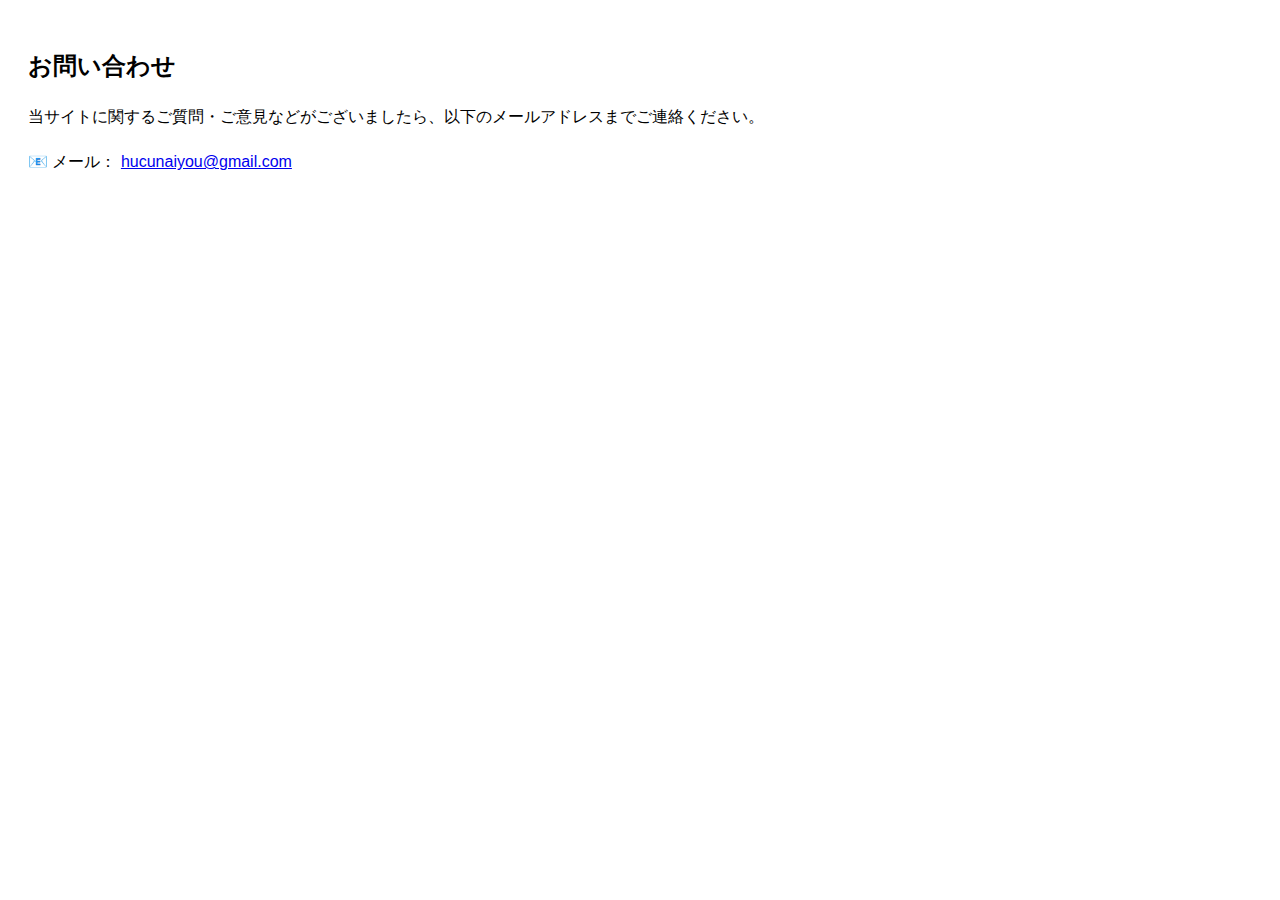
<file: contact.html>
<!DOCTYPE html>
<html lang="ja">
<head>
<meta charset="UTF-8">
<title>お問い合わせ</title>
<style>
body { font-family: sans-serif; padding: 20px; line-height: 1.8; }
h1 { font-size: 24px; }
</style>
</head>
<body>

<h1>お問い合わせ</h1>

<p>当サイトに関するご質問・ご意見などがございましたら、以下のメールアドレスまでご連絡ください。</p>

<p>
📧 メール：  
<a href="mailto:hucunaiyou@gmail.com">hucunaiyou@gmail.com</a>
</p>


</body>
</html>
</file>
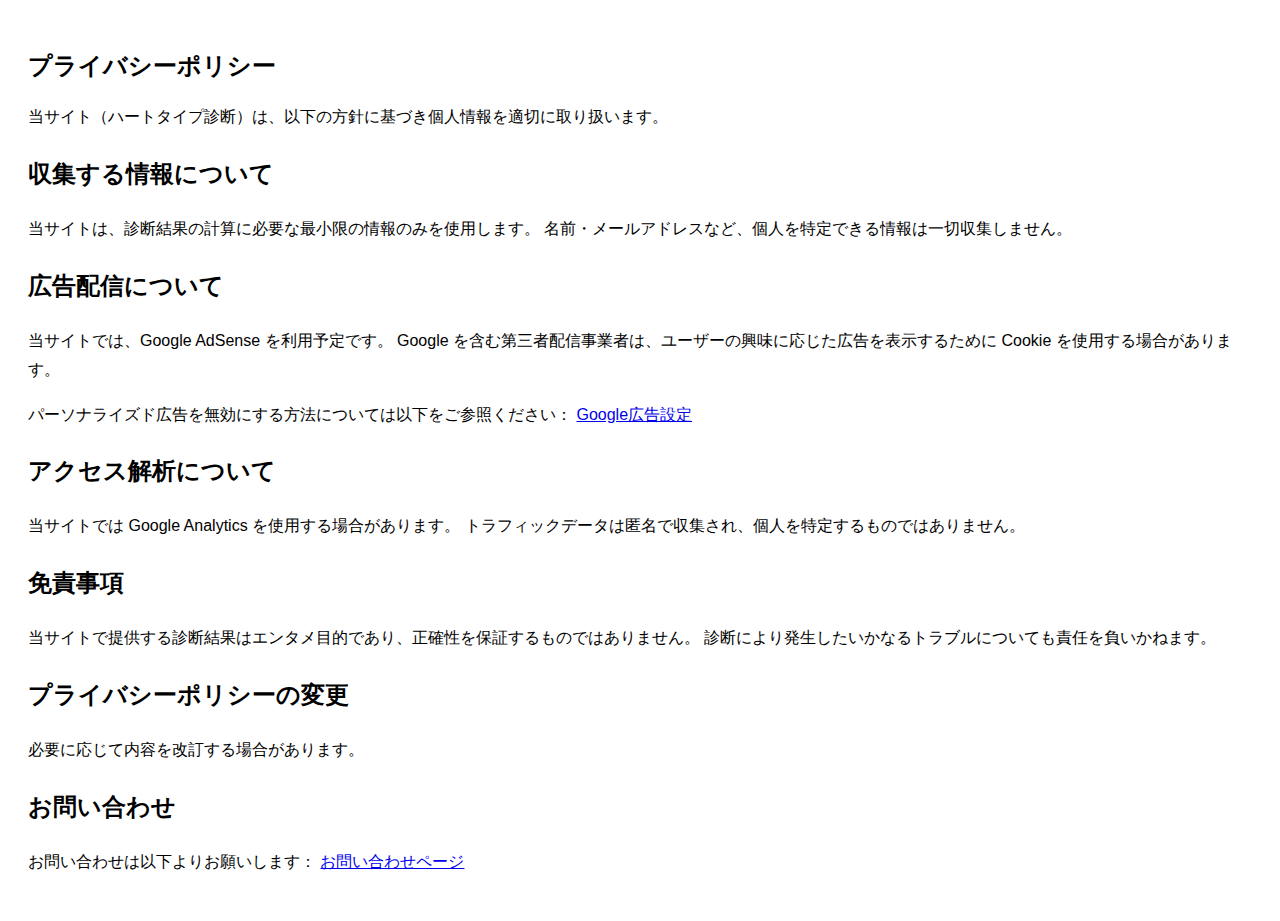
<file: privacy.html>
<!DOCTYPE html>
<html lang="ja">
<head>
<meta charset="UTF-8">
<title>プライバシーポリシー</title>
<style>
body { font-family: sans-serif; padding: 20px; line-height: 1.8; }
h1 { font-size: 24px; }
</style>
</head>
<body>

<h1>プライバシーポリシー</h1>

<p>当サイト（ハートタイプ診断）は、以下の方針に基づき個人情報を適切に取り扱います。</p>

<h2>収集する情報について</h2>
<p>当サイトは、診断結果の計算に必要な最小限の情報のみを使用します。  
名前・メールアドレスなど、個人を特定できる情報は一切収集しません。</p>

<h2>広告配信について</h2>
<p>当サイトでは、Google AdSense を利用予定です。  
Google を含む第三者配信事業者は、ユーザーの興味に応じた広告を表示するために Cookie を使用する場合があります。</p>
<p>パーソナライズド広告を無効にする方法については以下をご参照ください：  
<a href="https://www.google.com/settings/ads">Google広告設定</a></p>

<h2>アクセス解析について</h2>
<p>当サイトでは Google Analytics を使用する場合があります。  
トラフィックデータは匿名で収集され、個人を特定するものではありません。</p>

<h2>免責事項</h2>
<p>当サイトで提供する診断結果はエンタメ目的であり、正確性を保証するものではありません。  
診断により発生したいかなるトラブルについても責任を負いかねます。</p>

<h2>プライバシーポリシーの変更</h2>
<p>必要に応じて内容を改訂する場合があります。</p>

<h2>お問い合わせ</h2>
<p>お問い合わせは以下よりお願いします：  
<a href="contact.html">お問い合わせページ</a></p>

</body>
</html>
</file>
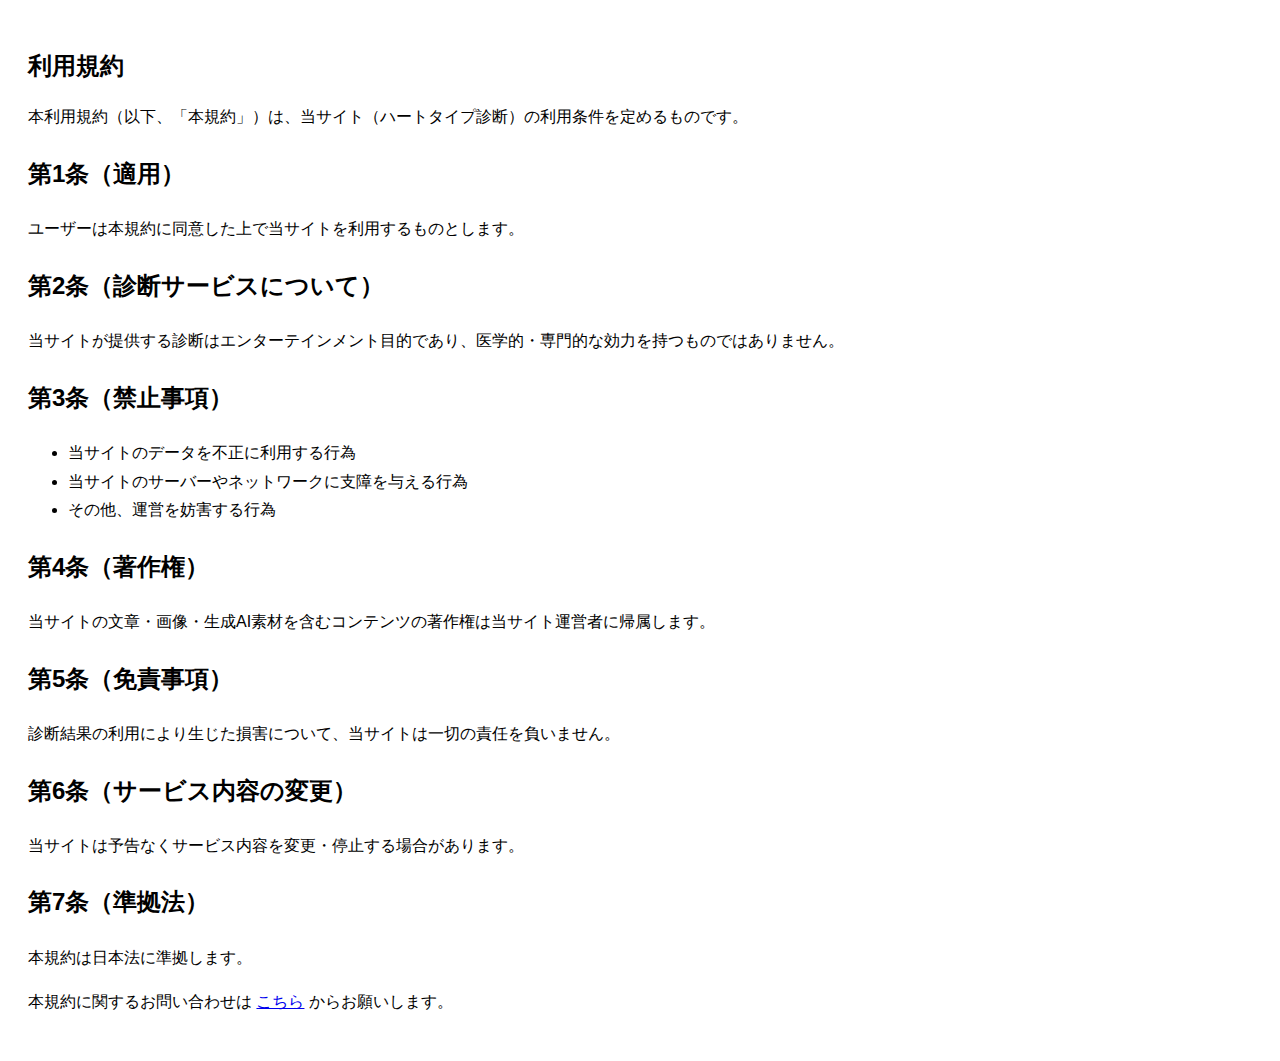
<file: terms.html>
<!DOCTYPE html>
<html lang="ja">
<head>
<meta charset="UTF-8">
<title>利用規約</title>
<style>
body { font-family: sans-serif; padding: 20px; line-height: 1.8; }
h1 { font-size: 24px; }
</style>
</head>
<body>

<h1>利用規約</h1>

<p>本利用規約（以下、「本規約」）は、当サイト（ハートタイプ診断）の利用条件を定めるものです。</p>

<h2>第1条（適用）</h2>
<p>ユーザーは本規約に同意した上で当サイトを利用するものとします。</p>

<h2>第2条（診断サービスについて）</h2>
<p>当サイトが提供する診断はエンターテインメント目的であり、医学的・専門的な効力を持つものではありません。</p>

<h2>第3条（禁止事項）</h2>
<ul>
  <li>当サイトのデータを不正に利用する行為</li>
  <li>当サイトのサーバーやネットワークに支障を与える行為</li>
  <li>その他、運営を妨害する行為</li>
</ul>

<h2>第4条（著作権）</h2>
<p>当サイトの文章・画像・生成AI素材を含むコンテンツの著作権は当サイト運営者に帰属します。</p>

<h2>第5条（免責事項）</h2>
<p>診断結果の利用により生じた損害について、当サイトは一切の責任を負いません。</p>

<h2>第6条（サービス内容の変更）</h2>
<p>当サイトは予告なくサービス内容を変更・停止する場合があります。</p>

<h2>第7条（準拠法）</h2>
<p>本規約は日本法に準拠します。</p>

<p>本規約に関するお問い合わせは <a href="contact.html">こちら</a> からお願いします。</p>

</body>
</html>
</file>
